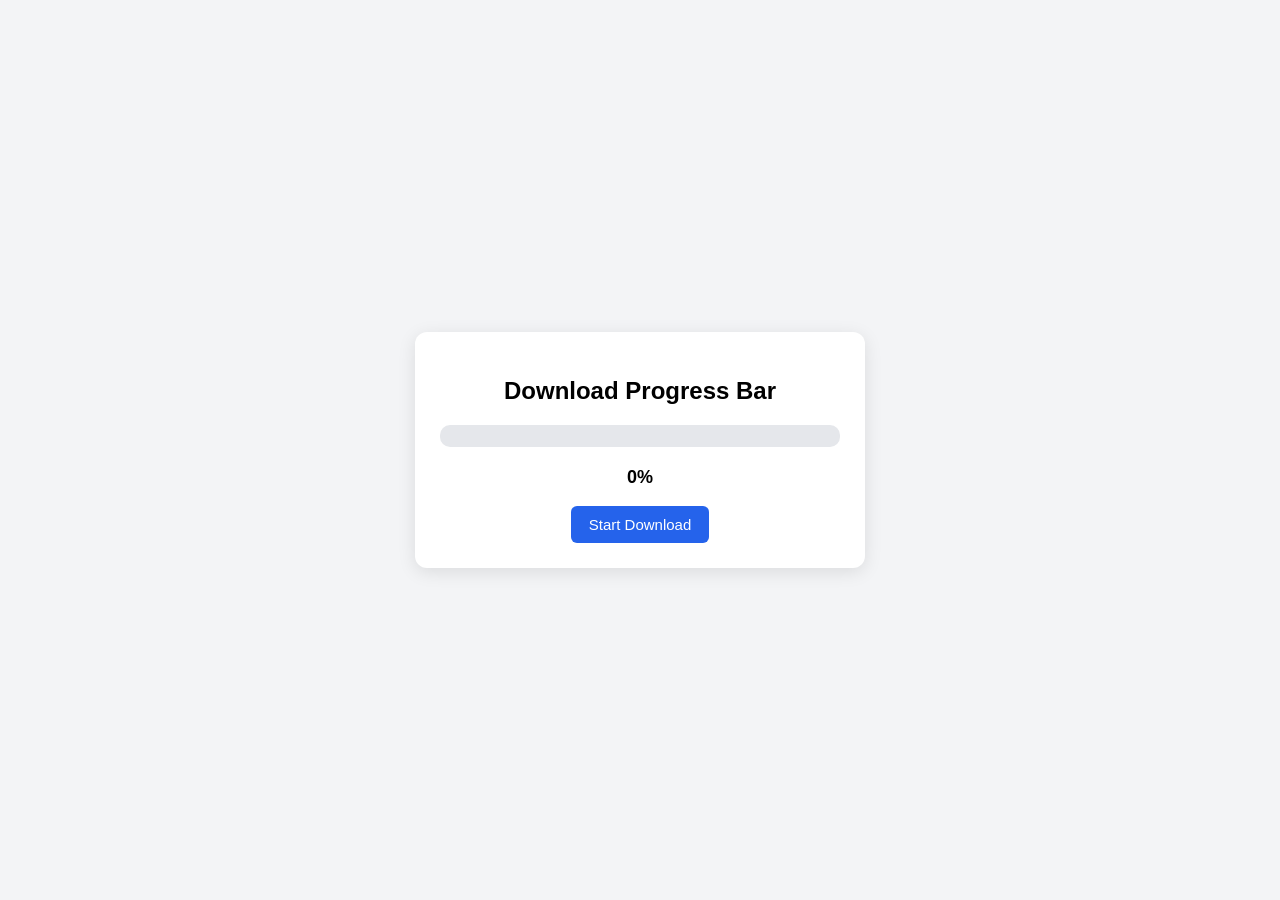
<file: Part-2/Working_Examples/DownloadBar/index.html>
<!DOCTYPE html>
<html lang="en">
<head>
  <meta charset="UTF-8">
  <meta name="viewport" content="width=device-width, initial-scale=1.0">
  <title>Download Progress Bar</title>
  <link rel="stylesheet" href="style.css">
</head>
<body>

  <div class="container">
    <h2>Download Progress Bar</h2>

    <div class="progress-container">
      <div class="progress-bar" id="progressBar"></div>
    </div>

    <p id="progressText">0%</p>

    <button id="startBtn">Start Download</button>
  </div>

  <script src="script.js"></script>
</body>
</html>
</file>
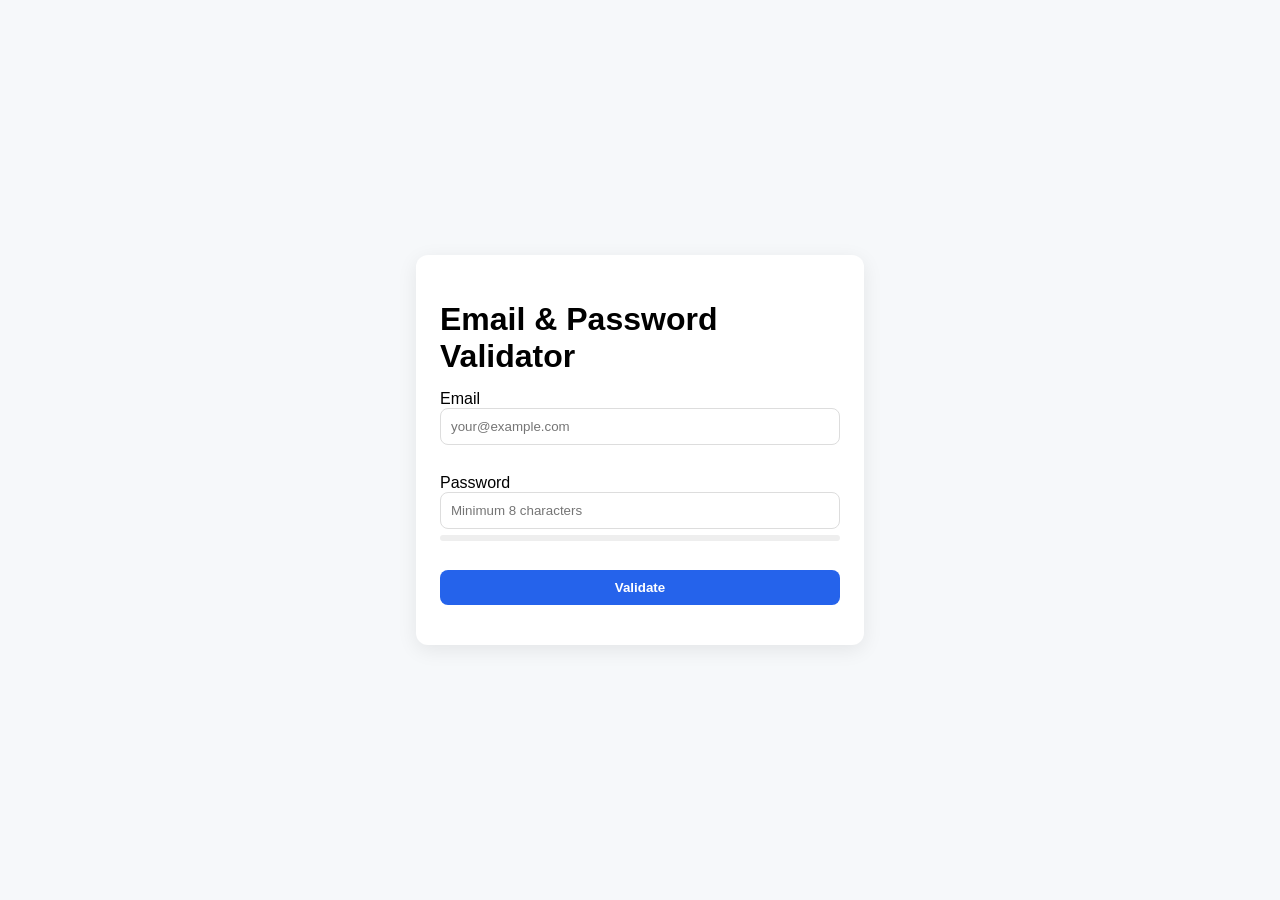
<file: Part-2/Working_Examples/Email&PasswordValidator/index.html>
<!DOCTYPE html>
<html lang="en">
<head>
  <meta charset="UTF-8">
  <meta name="viewport" content="width=device-width, initial-scale=1.0">
  <title>Email & Password Validator</title>
  <link rel="stylesheet" href="style.css">
</head>
<body>

  <main class="card">
    <h1>Email & Password Validator</h1>

    <form id="form" novalidate>
      <div class="field">
        <label for="email">Email</label>
        <input id="email" type="email" placeholder="your@example.com">
        <small class="error" id="emailError"></small>
      </div>

      <div class="field">
        <label for="password">Password</label>
        <input id="password" type="password" placeholder="Minimum 8 characters">
        <div class="pw-strength"><i id="pwBar"></i></div>
        <small class="error" id="pwError"></small>
      </div>

      <button type="submit">Validate</button>
    </form>

    <p id="result" class="result"></p>
  </main>

  <script src="script.js"></script>
</body>
</html>
</file>
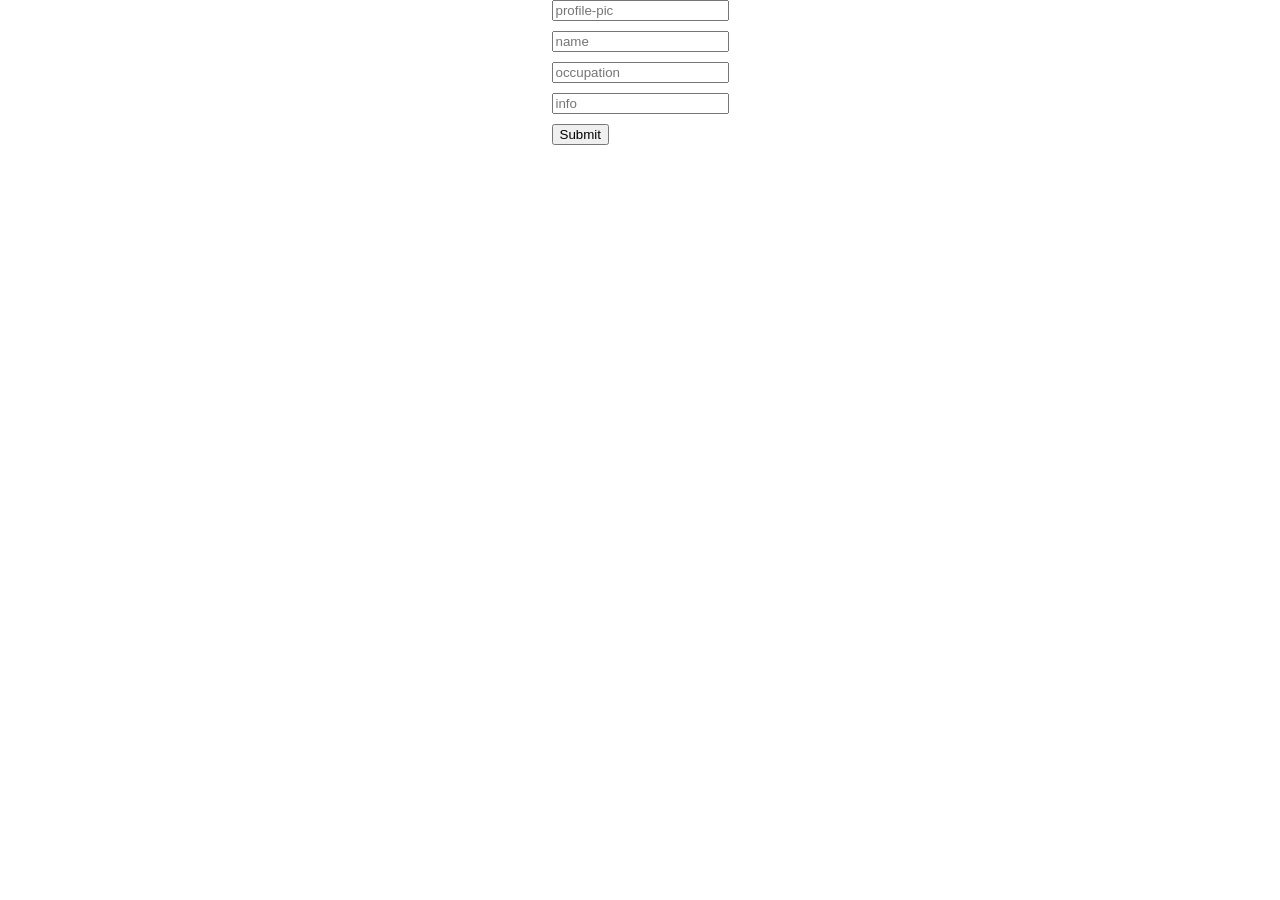
<file: Part-2/Working_Examples/Form_Creation/index.html>
<!DOCTYPE html>
<html lang="en">
<head>
    <meta charset="UTF-8">
    <meta name="viewport" content="width=device-width, initial-scale=1.0">
    <title>Adding element dynamically</title>
    <style>
        html, body {
            height: 100%; /* Needed for centering */
            margin: 0;
            padding: 0;
        }

        #main {
            display: flex;
            align-items: center;
           flex-direction: column;
            width: 100%;
            height: 100%;
        }

        input {
            display: block;
            margin-bottom: 10px;
        }

        .card{
            display: flex;
            flex-wrap: wrap;
            max-width: 350px;
            color: black;
            margin-top: 40px;
            border-radius: 10px;
            padding: 20px;
            border : 2px solid black;
        }
        .profile{
           width: 40px;
           height: 40px;
           background-color: red;
           border-radius: 50%;
           margin-bottom: 10px;
           overflow: hidden;
        }

        .profile img{
            width: 100%;
            height: 100%;
            object-fit: cover;
        }

        .card p{
            font-size: 12px;
            margin-top: 10px;
        }

        .card h5{
            margin-top: 5px;
        }
    </style>
</head>
<body>
    <div id="main">
        <form action="">
            <input type="text" placeholder="profile-pic">
            <input type="text" placeholder="name">
            <input type="text" placeholder="occupation">
            <input type="text" placeholder="info">
            <input type="submit">
        </form>
        <!-- <div class="card">
            <div class="profile">
                <img src="https://images.unsplash.com/photo-1761839258753-85d8eecbbc29?w=1000&auto=format&fit=crop&q=60&ixlib=rb-4.1.0&ixid=M3wxMjA3fDF8MHxmZWF0dXJlZC1waG90b3MtZmVlZHwxfHx8ZW58MHx8fHx8">
            </div>
            <h3>Vivek</h3>
            <h5>Coder</h5>
            <p>Lorem ipsum dolor sit amet consectetur adipisicing elit. Amet tenetur expedita dicta, ratione nisi repellat debitis dolor quos consequuntur. Quae deleniti necessitatibus nesciunt hic beatae quibusdam omnis impedit mollitia repellendus.</p>
        </div> -->
    </div>

    <script src="script.js"></script>
</body>
</html>
</file>
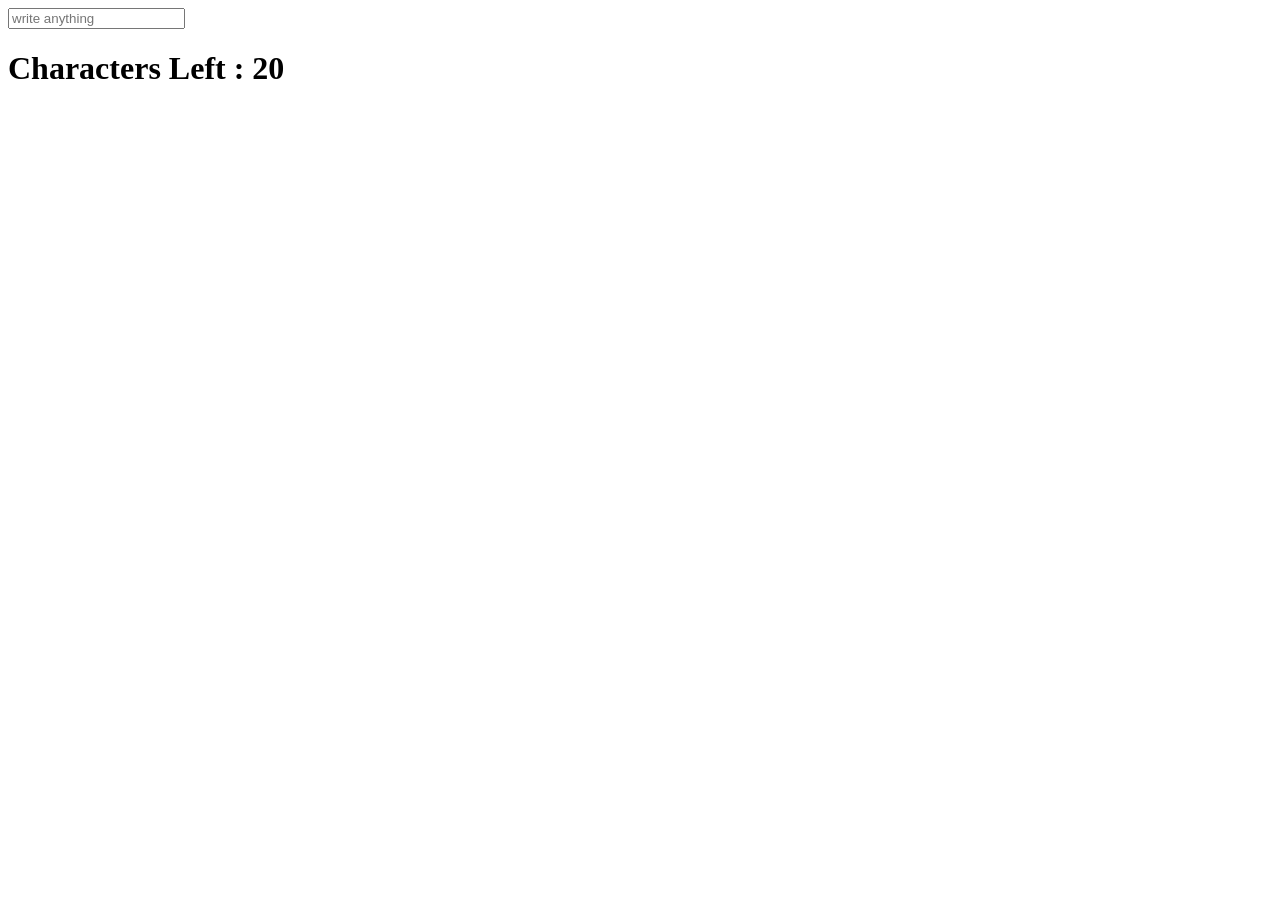
<file: Part-2/Working_Examples/LiveCharacterCounter/index.html>
<!DOCTYPE html>
<html lang="en">
<head>
    <meta charset="UTF-8">
    <meta name="viewport" content="width=device-width, initial-scale=1.0">
    <title>Document</title>
</head>
<body>
    <input type="text" placeholder="write anything">
    <h1> Characters Left : <span>20</span></h1>
    <script src="script.js"></script>
</body>
</html>
</file>
<file: Part-2/Working_Examples/DownloadBar/style.css>
body {
  margin: 0;
  background: #f3f4f6;
  font-family: Arial, sans-serif;
  display: flex;
  justify-content: center;
  align-items: center;
  height: 100vh;
}

.container {
  width: 90%;
  max-width: 400px;
  background: #fff;
  padding: 25px;
  border-radius: 12px;
  box-shadow: 0 4px 18px rgba(0, 0, 0, 0.1);
  text-align: center;
}

.progress-container {
  width: 100%;
  height: 22px;
  background: #e5e7eb;
  border-radius: 10px;
  overflow: hidden;
  margin: 20px 0;
}

.progress-bar {
  height: 100%;
  width: 0%;
  background: #2563eb;
  transition: width 0.2s ease;
}

button {
  padding: 10px 18px;
  border: none;
  background: #2563eb;
  color: #fff;
  border-radius: 6px;
  cursor: pointer;
  font-size: 15px;
}

button:hover {
  background: #1d4ed8;
}

#progressText {
  font-size: 18px;
  font-weight: bold;
}
</file>
<file: Part-2/Working_Examples/Email&PasswordValidator/style.css>
body {
  margin: 0;
  background: #f6f8fa;
  font-family: Arial, sans-serif;
  display: grid;
  place-items: center;
  height: 100vh;
}

.card {
  width: 95%;
  max-width: 400px;
  background: #fff;
  padding: 24px;
  border-radius: 12px;
  box-shadow: 0 5px 20px rgba(0,0,0,0.08);
}

h1 {
  margin-bottom: 15px;
}

.field {
  margin-bottom: 15px;
  display: flex;
  flex-direction: column;
}

input {
  padding: 10px;
  outline: none;
  border: 1px solid #ddd;
  border-radius: 8px;
}

input:focus {
  border-color: #2563eb;
}

button {
  width: 100%;
  padding: 10px;
  border: none;
  border-radius: 8px;
  background: #2563eb;
  color: #fff;
  cursor: pointer;
  font-weight: bold;
}

.error {
  color: red;
  font-size: 12px;
  height: 14px;
}

.pw-strength {
  width: 100%;
  height: 6px;
  background: #eee;
  border-radius: 5px;
  margin-top: 6px;
}

.pw-strength i {
  display: block;
  width: 0%;
  height: 100%;
  background: orange;
  border-radius: 5px;
  transition: width 0.25s ease;
}

.result {
  margin-top: 10px;
  font-weight: bold;
}
</file>
